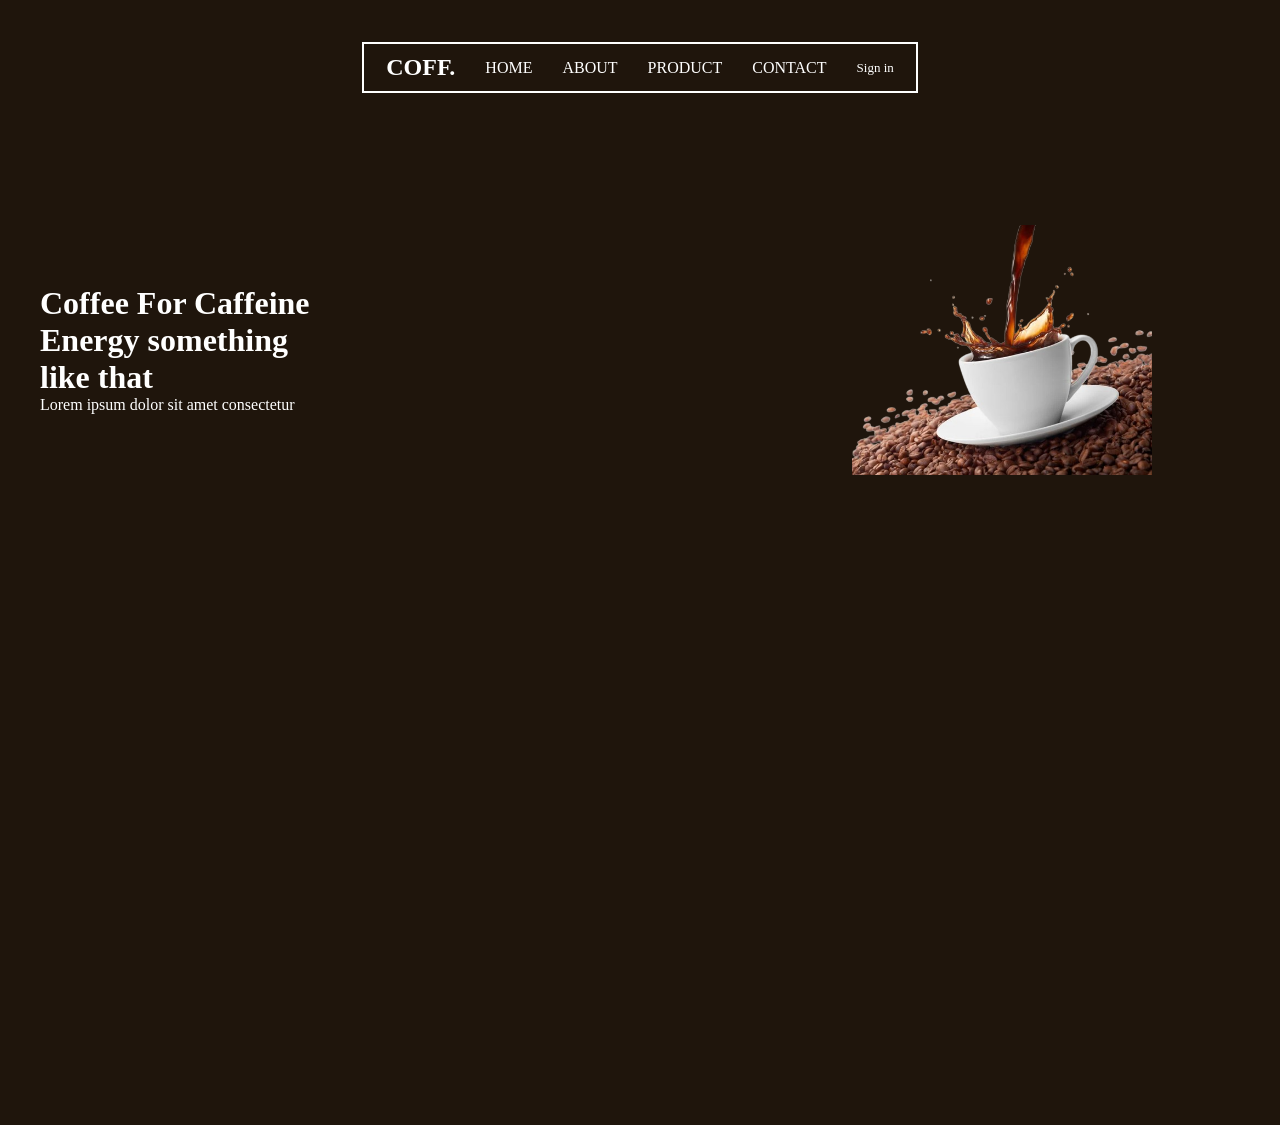
<file: index.html>
<!DOCTYPE html>
<html lang="en">
<head>
    <meta charset="UTF-8">
    <meta name="viewport" content="width=device-width, initial-scale=1.0">
    <title>mini-web</title>
    <link rel="stylesheet" href="style.css">
</head>
<body>
    <nav>
        <div class="menu">
            <h1>COFF.</h1>
            <a href="index.html">HOME</a>
            <a href="about.html">ABOUT</a>
            <a href="product.html">PRODUCT</a>
            <a href="#">CONTACT</a>
            <a href="#" class="sign">Sign in</a>
        </div>
    </nav>

    <div class="main-section">
        <div class="text">
            <h1>Coffee For Caffeine</h1>
            <h1>Energy something</h1>
            <h1>like that</h1>
            <p>Lorem ipsum dolor sit amet consectetur </p>
            
        </div>
        <div class="imgcoffee">
            <img src="coffee-removebg-preview.png" alt="กาแฟ">
        </div>
    </div>


</body>
</html>
</file>
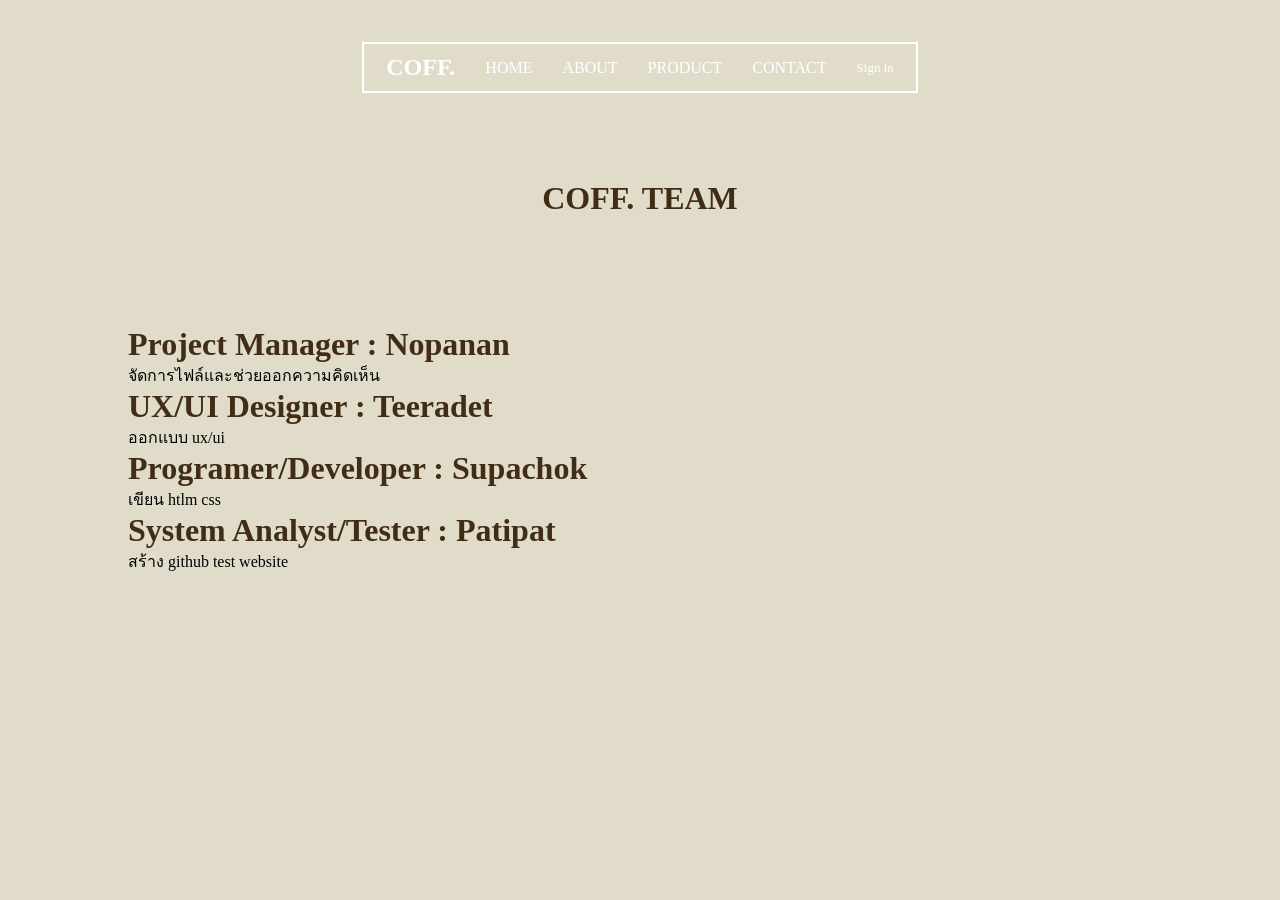
<file: about.html>
<!DOCTYPE html>
<html lang="en">
<head>
    <meta charset="UTF-8">
    <meta name="viewport" content="width=device-width, initial-scale=1.0">
    <title>About</title>
    <link rel="stylesheet" href="style.css">
</head>
<body class="body2">
    <nav>
        <div class="menu">
            <h1>COFF.</h1>
            <a href="index.html">HOME</a>
            <a href="about.html">ABOUT</a>
            <a href="product.html">PRODUCT</a>
            <a href="#">CONTACT</a>
            <a href="#" class="sign">Sign in</a>
        </div>
    </nav>

    <div class="hero-section">
        <h1 class="Hua">COFF. TEAM</h1>
        <div class="nameteam">
            <h1>Project Manager : Nopanan</h1>
            <span class="role">จัดการไฟล์และช่วยออกความคิดเห็น</span>
            <h1>UX/UI Designer : Teeradet</h1>
            <span class="role">ออกแบบ ux/ui </span>
            <h1>Programer/Developer : Supachok</h1>
            <span class="role">เขียน htlm css</span>
            <h1>System Analyst/Tester : Patipat</h1>
            <span class="role">สร้าง github test website</span>

        </div>
    </div>
</body>
</html>
</file>
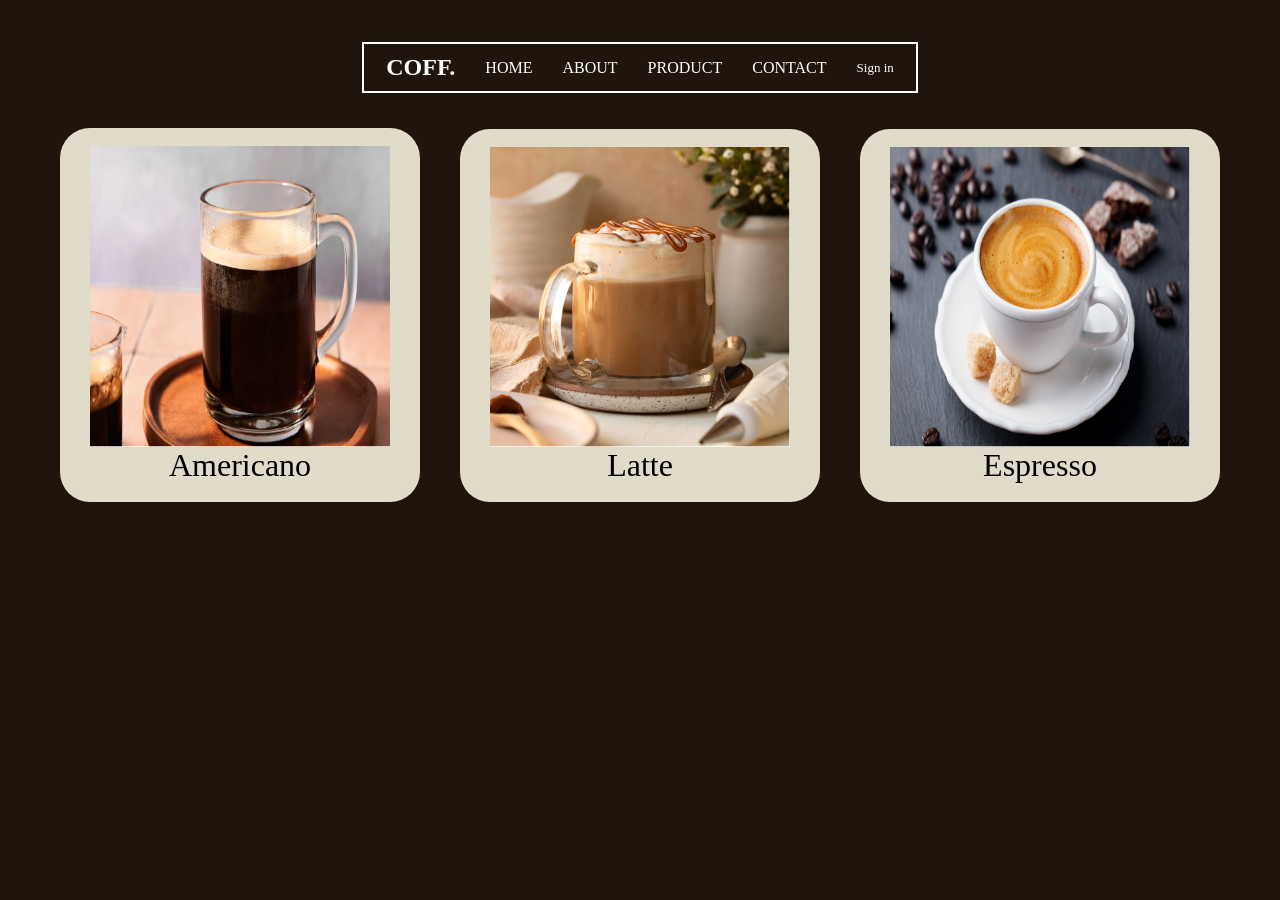
<file: product.html>
<!DOCTYPE html>
<html lang="en">
<head>
    <meta charset="UTF-8">
    <meta name="viewport" content="width=device-width, initial-scale=1.0">
    <title>Product</title>
    <link rel="stylesheet" href="style.css">
</head>
<body class="">
    <nav>
        <div class="menu">
            <h1>COFF.</h1>
            <a href="index.html">HOME</a>
            <a href="about.html">ABOUT</a>
            <a href="product.html">PRODUCT</a>
            <a href="#">CONTACT</a>
            <a href="#" class="sign">Sign in</a>
        </div>
    </nav>

    <section>
        <div class="mainbackgroud">
            <div class="backgroudboard1">
                <img src="pic1.png" alt="pic1" class="pic1">
                <p>Americano</p>
            </div>
            <div class="backgroudboard2">
                <img src="pic2.png" alt="pic2" class="pic2">
                <p>Latte</p>
            </div>
            <div class="backgroudboard3">
                <img src="pic3.png" alt="pic3" class="pic3">
                <p>Espresso</p>
            </div>
        </div>
    </section>
</body>
</html>
</file>
<file: style.css>
*{
    padding: 0;
    margin: 0;
    box-sizing: border-box;
}

body{
    background-color: #1F150C;
    align-items: center;
    justify-content: center;
}

nav{
    display: flex;
    height: 15vh;
    width: auto;
    align-items: center;
    justify-content: center;
}

.menu{
    display: flex;
    align-items: center;
    justify-content: center;
    text-decoration: none;
    list-style: none;
    color: white;
    gap: 30px;
    border: 2px solid white;
    padding: 10px 22px;
}

.menu a{
    text-decoration: none;
    color: white;
}

.menu a:hover{
    color: brown;
}

.sign{
    font-size: small;

}

.main-section{
    display: flex;
    height: 100vh;
    width: auto;
    justify-content: space-between;
    
    
}

.text{
    color: white;
    margin-left: 40px;
    margin-top: 150px;
}

.imgcoffee{
    position: relative;
    top: 10%;
    right: 10%;
}

.imgcoffee img{
    width: 300px;
}

.hero-section{
    height: 70vh;
    width: auto;
    display: flex;
    flex-direction: column;
    align-items: center;
    justify-content: center;
}

.Hua{
    position: relative;
    bottom: 40%;
    color: #412D15;
}

.nameteam{
    width: 100%;
    display: flex;
    justify-content: row;
    flex-direction: column;
    position: absolute;
    color: #412D15;
    left: 10%;
}

.body2{
    background-color: #E1DCC9;
}

.role{

    color: black;
    width: 100%;
}

section{
    display: flex;
    flex-direction: column;
    height: 40vh;
    width: auto;
}


.mainbackgroud{
    display: flex;
    width: 100%;
    height: 40vh;
    align-items: center;
    justify-content: center;
    gap: 40px;
}

.backgroudboard1{
    background-color: #E1DCC9;
    display: flex;
    flex-direction: column;
    padding: 18px 30px;
    border-radius: 30px;
    align-items: center;
    justify-content: center;
    font-size: xx-large;
}

.backgroudboard2{
    background-color: #E1DCC9;
    display: flex;
    flex-direction: column;
    padding: 18px 30px;
    border-radius: 30px;
    align-items: center;
    justify-content: center;
    font-size: xx-large;
}

.backgroudboard3{
    background-color: #E1DCC9;
    display: flex;
    flex-direction: column;
    padding: 18px 30px;
    border-radius: 30px;
    align-items: center;
    justify-content: center;
    font-size: xx-large;
}

.pic1{
    width: 300px;
}

.pic2{
    width: 300px;
}

.pic3{
    width: 300px;
}
</file>
